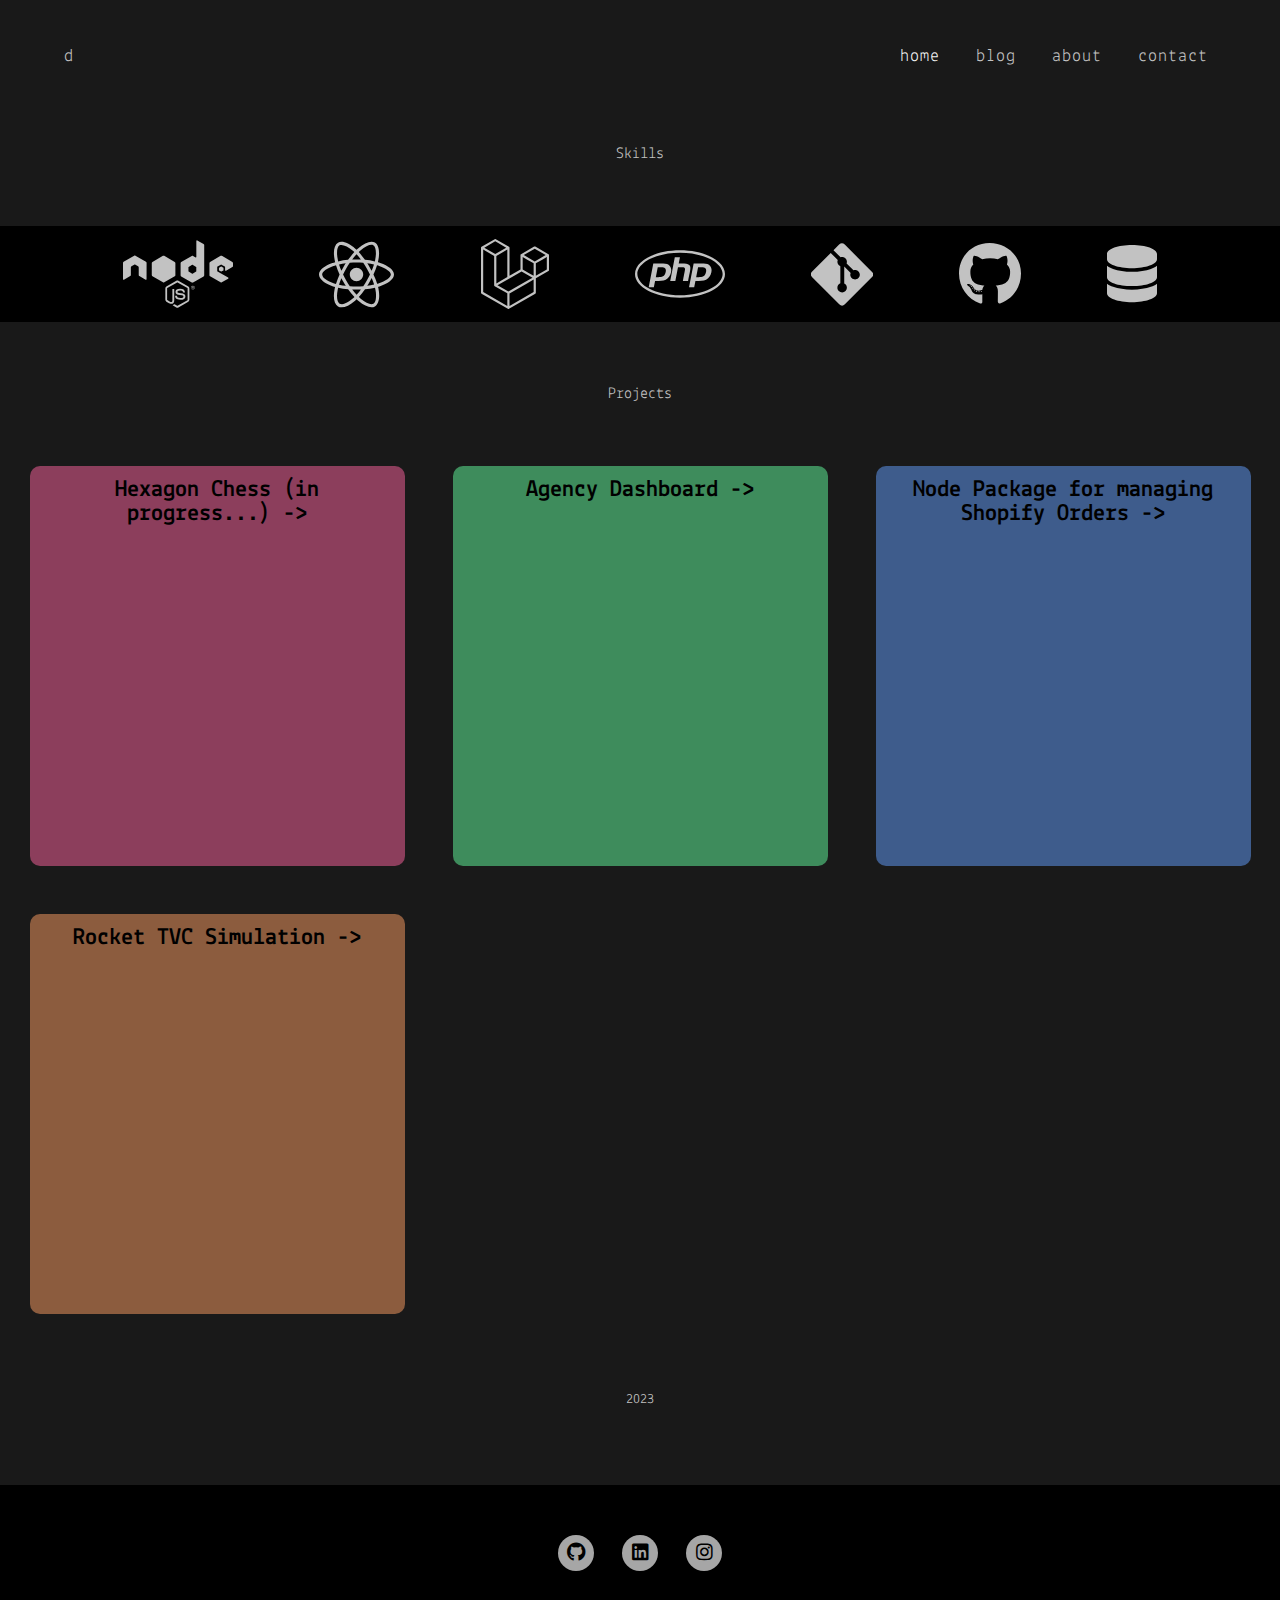
<file: index.html>
<!DOCTYPE html>
<html lang="en">
    <head>
        <meta charset="UTF-8" />
        <meta http-equiv="X-UA-Compatible" content="IE=edge" />
        <meta name="viewport" content="width=device-width, initial-scale=1.0" />
        <link rel="stylesheet" href="styles.css" />
        <link rel="stylesheet" href="header.css" />
        <link rel="stylesheet" href="footer.css" />
        <link
            rel="stylesheet"
            href="https://cdnjs.cloudflare.com/ajax/libs/font-awesome/5.15.3/css/all.min.css" />
        <script src="dataLoader.js"></script>
        <script defer src="navbarHandler.js"></script>
        <title>Davud (Fullstack Developer) - Portfolio</title>
    </head>
    <body>
        <header>
            <nav class="navbar">
                <div class="navbar-title">
                    <span class="navbar-title-text">d</span>
                </div>
                <div class="navbar-menu-container">
                    <div id="menu-button" class="menu-button">
                        <span>=</span>
                    </div>
                    <ul class="navbar-menu-links-list">
                        <li>
                            <a
                                class="navbar-menu-link link-active"
                                id="home-link"
                                href="index.html"
                                >home</a
                            >
                        </li>
                        <li>
                            <a
                                class="navbar-menu-link"
                                id="about-link"
                                href="blog.html"
                                >blog</a
                            >
                        </li>
                        <li>
                            <a
                                class="navbar-menu-link"
                                id="about-link"
                                href="about.html"
                                >about</a
                            >
                        </li>
                        <li>
                            <a
                                class="navbar-menu-link"
                                id="contact-link"
                                href="contact.html"
                                >contact</a
                            >
                        </li>
                    </ul>
                </div>
            </nav>
        </header>

        <main>
            <!-- SKILLS SECTION -->
            <section id="skills" class="skills-section fade-in">
                <div class="skills-section-container">
                    <div class="section-title">
                        <span>Skills</span>
                    </div>
                    <div class="skills-container">
                        <div class="skill-card">
                            <svg
                                xmlns="http://www.w3.org/2000/svg"
                                viewBox="0 0 640 512"
                                class="node-icon">
                                <path
                                    d="M316.3 452c-2.1 0-4.2-.6-6.1-1.6L291 439c-2.9-1.6-1.5-2.2-.5-2.5 3.8-1.3 4.6-1.6 8.7-4 .4-.2 1-.1 1.4.1l14.8 8.8c.5.3 1.3.3 1.8 0L375 408c.5-.3.9-.9.9-1.6v-66.7c0-.7-.3-1.3-.9-1.6l-57.8-33.3c-.5-.3-1.2-.3-1.8 0l-57.8 33.3c-.6.3-.9 1-.9 1.6v66.7c0 .6.4 1.2.9 1.5l15.8 9.1c8.6 4.3 13.9-.8 13.9-5.8v-65.9c0-.9.7-1.7 1.7-1.7h7.3c.9 0 1.7.7 1.7 1.7v65.9c0 11.5-6.2 18-17.1 18-3.3 0-6 0-13.3-3.6l-15.2-8.7c-3.7-2.2-6.1-6.2-6.1-10.5v-66.7c0-4.3 2.3-8.4 6.1-10.5l57.8-33.4c3.7-2.1 8.5-2.1 12.1 0l57.8 33.4c3.7 2.2 6.1 6.2 6.1 10.5v66.7c0 4.3-2.3 8.4-6.1 10.5l-57.8 33.4c-1.7 1.1-3.8 1.7-6 1.7zm46.7-65.8c0-12.5-8.4-15.8-26.2-18.2-18-2.4-19.8-3.6-19.8-7.8 0-3.5 1.5-8.1 14.8-8.1 11.9 0 16.3 2.6 18.1 10.6.2.8.8 1.3 1.6 1.3h7.5c.5 0 .9-.2 1.2-.5.3-.4.5-.8.4-1.3-1.2-13.8-10.3-20.2-28.8-20.2-16.5 0-26.3 7-26.3 18.6 0 12.7 9.8 16.1 25.6 17.7 18.9 1.9 20.4 4.6 20.4 8.3 0 6.5-5.2 9.2-17.4 9.2-15.3 0-18.7-3.8-19.8-11.4-.1-.8-.8-1.4-1.7-1.4h-7.5c-.9 0-1.7.7-1.7 1.7 0 9.7 5.3 21.3 30.6 21.3 18.5 0 29-7.2 29-19.8zm54.5-50.1c0 6.1-5 11.1-11.1 11.1s-11.1-5-11.1-11.1c0-6.3 5.2-11.1 11.1-11.1 6-.1 11.1 4.8 11.1 11.1zm-1.8 0c0-5.2-4.2-9.3-9.4-9.3-5.1 0-9.3 4.1-9.3 9.3 0 5.2 4.2 9.4 9.3 9.4 5.2-.1 9.4-4.3 9.4-9.4zm-4.5 6.2h-2.6c-.1-.6-.5-3.8-.5-3.9-.2-.7-.4-1.1-1.3-1.1h-2.2v5h-2.4v-12.5h4.3c1.5 0 4.4 0 4.4 3.3 0 2.3-1.5 2.8-2.4 3.1 1.7.1 1.8 1.2 2.1 2.8.1 1 .3 2.7.6 3.3zm-2.8-8.8c0-1.7-1.2-1.7-1.8-1.7h-2v3.5h1.9c1.6 0 1.9-1.1 1.9-1.8zM137.3 191c0-2.7-1.4-5.1-3.7-6.4l-61.3-35.3c-1-.6-2.2-.9-3.4-1h-.6c-1.2 0-2.3.4-3.4 1L3.7 184.6C1.4 185.9 0 188.4 0 191l.1 95c0 1.3.7 2.5 1.8 3.2 1.1.7 2.5.7 3.7 0L42 268.3c2.3-1.4 3.7-3.8 3.7-6.4v-44.4c0-2.6 1.4-5.1 3.7-6.4l15.5-8.9c1.2-.7 2.4-1 3.7-1 1.3 0 2.6.3 3.7 1l15.5 8.9c2.3 1.3 3.7 3.8 3.7 6.4v44.4c0 2.6 1.4 5.1 3.7 6.4l36.4 20.9c1.1.7 2.6.7 3.7 0 1.1-.6 1.8-1.9 1.8-3.2l.2-95zM472.5 87.3v176.4c0 2.6-1.4 5.1-3.7 6.4l-61.3 35.4c-2.3 1.3-5.1 1.3-7.4 0l-61.3-35.4c-2.3-1.3-3.7-3.8-3.7-6.4v-70.8c0-2.6 1.4-5.1 3.7-6.4l61.3-35.4c2.3-1.3 5.1-1.3 7.4 0l15.3 8.8c1.7 1 3.9-.3 3.9-2.2v-94c0-2.8 3-4.6 5.5-3.2l36.5 20.4c2.3 1.2 3.8 3.7 3.8 6.4zm-46 128.9c0-.7-.4-1.3-.9-1.6l-21-12.2c-.6-.3-1.3-.3-1.9 0l-21 12.2c-.6.3-.9.9-.9 1.6v24.3c0 .7.4 1.3.9 1.6l21 12.1c.6.3 1.3.3 1.8 0l21-12.1c.6-.3.9-.9.9-1.6v-24.3zm209.8-.7c2.3-1.3 3.7-3.8 3.7-6.4V192c0-2.6-1.4-5.1-3.7-6.4l-60.9-35.4c-2.3-1.3-5.1-1.3-7.4 0l-61.3 35.4c-2.3 1.3-3.7 3.8-3.7 6.4v70.8c0 2.7 1.4 5.1 3.7 6.4l60.9 34.7c2.2 1.3 5 1.3 7.3 0l36.8-20.5c2.5-1.4 2.5-5 0-6.4L550 241.6c-1.2-.7-1.9-1.9-1.9-3.2v-22.2c0-1.3.7-2.5 1.9-3.2l19.2-11.1c1.1-.7 2.6-.7 3.7 0l19.2 11.1c1.1.7 1.9 1.9 1.9 3.2v17.4c0 2.8 3.1 4.6 5.6 3.2l36.7-21.3zM559 219c-.4.3-.7.7-.7 1.2v13.6c0 .5.3 1 .7 1.2l11.8 6.8c.4.3 1 .3 1.4 0L584 235c.4-.3.7-.7.7-1.2v-13.6c0-.5-.3-1-.7-1.2l-11.8-6.8c-.4-.3-1-.3-1.4 0L559 219zm-254.2 43.5v-70.4c0-2.6-1.6-5.1-3.9-6.4l-61.1-35.2c-2.1-1.2-5-1.4-7.4 0l-61.1 35.2c-2.3 1.3-3.9 3.7-3.9 6.4v70.4c0 2.8 1.9 5.2 4 6.4l61.2 35.2c2.4 1.4 5.2 1.3 7.4 0l61-35.2c1.8-1 3.1-2.7 3.6-4.7.1-.5.2-1.1.2-1.7zm-74.3-124.9l-.8.5h1.1l-.3-.5zm76.2 130.2l-.4-.7v.9l.4-.2z" />
                            </svg>
                        </div>
                        <div class="skill-card">
                            <svg
                                xmlns="http://www.w3.org/2000/svg"
                                viewBox="0 0 512 512"
                                class="react-icon">
                                <path
                                    d="M418.2 177.2c-5.4-1.8-10.8-3.5-16.2-5.1.9-3.7 1.7-7.4 2.5-11.1 12.3-59.6 4.2-107.5-23.1-123.3-26.3-15.1-69.2.6-112.6 38.4-4.3 3.7-8.5 7.6-12.5 11.5-2.7-2.6-5.5-5.2-8.3-7.7-45.5-40.4-91.1-57.4-118.4-41.5-26.2 15.2-34 60.3-23 116.7 1.1 5.6 2.3 11.1 3.7 16.7-6.4 1.8-12.7 3.8-18.6 5.9C38.3 196.2 0 225.4 0 255.6c0 31.2 40.8 62.5 96.3 81.5 4.5 1.5 9 3 13.6 4.3-1.5 6-2.8 11.9-4 18-10.5 55.5-2.3 99.5 23.9 114.6 27 15.6 72.4-.4 116.6-39.1 3.5-3.1 7-6.3 10.5-9.7 4.4 4.3 9 8.4 13.6 12.4 42.8 36.8 85.1 51.7 111.2 36.6 27-15.6 35.8-62.9 24.4-120.5-.9-4.4-1.9-8.9-3-13.5 3.2-.9 6.3-1.9 9.4-2.9 57.7-19.1 99.5-50 99.5-81.7 0-30.3-39.4-59.7-93.8-78.4zM282.9 92.3c37.2-32.4 71.9-45.1 87.7-36 16.9 9.7 23.4 48.9 12.8 100.4-.7 3.4-1.4 6.7-2.3 10-22.2-5-44.7-8.6-67.3-10.6-13-18.6-27.2-36.4-42.6-53.1 3.9-3.7 7.7-7.2 11.7-10.7zM167.2 307.5c5.1 8.7 10.3 17.4 15.8 25.9-15.6-1.7-31.1-4.2-46.4-7.5 4.4-14.4 9.9-29.3 16.3-44.5 4.6 8.8 9.3 17.5 14.3 26.1zm-30.3-120.3c14.4-3.2 29.7-5.8 45.6-7.8-5.3 8.3-10.5 16.8-15.4 25.4-4.9 8.5-9.7 17.2-14.2 26-6.3-14.9-11.6-29.5-16-43.6zm27.4 68.9c6.6-13.8 13.8-27.3 21.4-40.6s15.8-26.2 24.4-38.9c15-1.1 30.3-1.7 45.9-1.7s31 .6 45.9 1.7c8.5 12.6 16.6 25.5 24.3 38.7s14.9 26.7 21.7 40.4c-6.7 13.8-13.9 27.4-21.6 40.8-7.6 13.3-15.7 26.2-24.2 39-14.9 1.1-30.4 1.6-46.1 1.6s-30.9-.5-45.6-1.4c-8.7-12.7-16.9-25.7-24.6-39s-14.8-26.8-21.5-40.6zm180.6 51.2c5.1-8.8 9.9-17.7 14.6-26.7 6.4 14.5 12 29.2 16.9 44.3-15.5 3.5-31.2 6.2-47 8 5.4-8.4 10.5-17 15.5-25.6zm14.4-76.5c-4.7-8.8-9.5-17.6-14.5-26.2-4.9-8.5-10-16.9-15.3-25.2 16.1 2 31.5 4.7 45.9 8-4.6 14.8-10 29.2-16.1 43.4zM256.2 118.3c10.5 11.4 20.4 23.4 29.6 35.8-19.8-.9-39.7-.9-59.5 0 9.8-12.9 19.9-24.9 29.9-35.8zM140.2 57c16.8-9.8 54.1 4.2 93.4 39 2.5 2.2 5 4.6 7.6 7-15.5 16.7-29.8 34.5-42.9 53.1-22.6 2-45 5.5-67.2 10.4-1.3-5.1-2.4-10.3-3.5-15.5-9.4-48.4-3.2-84.9 12.6-94zm-24.5 263.6c-4.2-1.2-8.3-2.5-12.4-3.9-21.3-6.7-45.5-17.3-63-31.2-10.1-7-16.9-17.8-18.8-29.9 0-18.3 31.6-41.7 77.2-57.6 5.7-2 11.5-3.8 17.3-5.5 6.8 21.7 15 43 24.5 63.6-9.6 20.9-17.9 42.5-24.8 64.5zm116.6 98c-16.5 15.1-35.6 27.1-56.4 35.3-11.1 5.3-23.9 5.8-35.3 1.3-15.9-9.2-22.5-44.5-13.5-92 1.1-5.6 2.3-11.2 3.7-16.7 22.4 4.8 45 8.1 67.9 9.8 13.2 18.7 27.7 36.6 43.2 53.4-3.2 3.1-6.4 6.1-9.6 8.9zm24.5-24.3c-10.2-11-20.4-23.2-30.3-36.3 9.6.4 19.5.6 29.5.6 10.3 0 20.4-.2 30.4-.7-9.2 12.7-19.1 24.8-29.6 36.4zm130.7 30c-.9 12.2-6.9 23.6-16.5 31.3-15.9 9.2-49.8-2.8-86.4-34.2-4.2-3.6-8.4-7.5-12.7-11.5 15.3-16.9 29.4-34.8 42.2-53.6 22.9-1.9 45.7-5.4 68.2-10.5 1 4.1 1.9 8.2 2.7 12.2 4.9 21.6 5.7 44.1 2.5 66.3zm18.2-107.5c-2.8.9-5.6 1.8-8.5 2.6-7-21.8-15.6-43.1-25.5-63.8 9.6-20.4 17.7-41.4 24.5-62.9 5.2 1.5 10.2 3.1 15 4.7 46.6 16 79.3 39.8 79.3 58 0 19.6-34.9 44.9-84.8 61.4zm-149.7-15c25.3 0 45.8-20.5 45.8-45.8s-20.5-45.8-45.8-45.8c-25.3 0-45.8 20.5-45.8 45.8s20.5 45.8 45.8 45.8z" />
                            </svg>
                        </div>
                        <div class="skill-card">
                            <svg
                                xmlns="http://www.w3.org/2000/svg"
                                viewBox="0 0 512 512"
                                class="laravel-icon">
                                <path
                                    d="M504.4,115.83a5.72,5.72,0,0,0-.28-.68,8.52,8.52,0,0,0-.53-1.25,6,6,0,0,0-.54-.71,9.36,9.36,0,0,0-.72-.94c-.23-.22-.52-.4-.77-.6a8.84,8.84,0,0,0-.9-.68L404.4,55.55a8,8,0,0,0-8,0L300.12,111h0a8.07,8.07,0,0,0-.88.69,7.68,7.68,0,0,0-.78.6,8.23,8.23,0,0,0-.72.93c-.17.24-.39.45-.54.71a9.7,9.7,0,0,0-.52,1.25c-.08.23-.21.44-.28.68a8.08,8.08,0,0,0-.28,2.08V223.18l-80.22,46.19V63.44a7.8,7.8,0,0,0-.28-2.09c-.06-.24-.2-.45-.28-.68a8.35,8.35,0,0,0-.52-1.24c-.14-.26-.37-.47-.54-.72a9.36,9.36,0,0,0-.72-.94,9.46,9.46,0,0,0-.78-.6,9.8,9.8,0,0,0-.88-.68h0L115.61,1.07a8,8,0,0,0-8,0L11.34,56.49h0a6.52,6.52,0,0,0-.88.69,7.81,7.81,0,0,0-.79.6,8.15,8.15,0,0,0-.71.93c-.18.25-.4.46-.55.72a7.88,7.88,0,0,0-.51,1.24,6.46,6.46,0,0,0-.29.67,8.18,8.18,0,0,0-.28,2.1v329.7a8,8,0,0,0,4,6.95l192.5,110.84a8.83,8.83,0,0,0,1.33.54c.21.08.41.2.63.26a7.92,7.92,0,0,0,4.1,0c.2-.05.37-.16.55-.22a8.6,8.6,0,0,0,1.4-.58L404.4,400.09a8,8,0,0,0,4-6.95V287.88l92.24-53.11a8,8,0,0,0,4-7V117.92A8.63,8.63,0,0,0,504.4,115.83ZM111.6,17.28h0l80.19,46.15-80.2,46.18L31.41,63.44Zm88.25,60V278.6l-46.53,26.79-33.69,19.4V123.5l46.53-26.79Zm0,412.78L23.37,388.5V77.32L57.06,96.7l46.52,26.8V338.68a6.94,6.94,0,0,0,.12.9,8,8,0,0,0,.16,1.18h0a5.92,5.92,0,0,0,.38.9,6.38,6.38,0,0,0,.42,1v0a8.54,8.54,0,0,0,.6.78,7.62,7.62,0,0,0,.66.84l0,0c.23.22.52.38.77.58a8.93,8.93,0,0,0,.86.66l0,0,0,0,92.19,52.18Zm8-106.17-80.06-45.32,84.09-48.41,92.26-53.11,80.13,46.13-58.8,33.56Zm184.52,4.57L215.88,490.11V397.8L346.6,323.2l45.77-26.15Zm0-119.13L358.68,250l-46.53-26.79V131.79l33.69,19.4L392.37,178Zm8-105.28-80.2-46.17,80.2-46.16,80.18,46.15Zm8,105.28V178L455,151.19l33.68-19.4v91.39h0Z" />
                            </svg>
                        </div>
                        <div class="skill-card">
                            <svg
                                xmlns="http://www.w3.org/2000/svg"
                                viewBox="0 0 640 512"
                                class="php-icon">
                                <path
                                    d="M320 104.5c171.4 0 303.2 72.2 303.2 151.5S491.3 407.5 320 407.5c-171.4 0-303.2-72.2-303.2-151.5S148.7 104.5 320 104.5m0-16.8C143.3 87.7 0 163 0 256s143.3 168.3 320 168.3S640 349 640 256 496.7 87.7 320 87.7zM218.2 242.5c-7.9 40.5-35.8 36.3-70.1 36.3l13.7-70.6c38 0 63.8-4.1 56.4 34.3zM97.4 350.3h36.7l8.7-44.8c41.1 0 66.6 3 90.2-19.1 26.1-24 32.9-66.7 14.3-88.1-9.7-11.2-25.3-16.7-46.5-16.7h-70.7L97.4 350.3zm185.7-213.6h36.5l-8.7 44.8c31.5 0 60.7-2.3 74.8 10.7 14.8 13.6 7.7 31-8.3 113.1h-37c15.4-79.4 18.3-86 12.7-92-5.4-5.8-17.7-4.6-47.4-4.6l-18.8 96.6h-36.5l32.7-168.6zM505 242.5c-8 41.1-36.7 36.3-70.1 36.3l13.7-70.6c38.2 0 63.8-4.1 56.4 34.3zM384.2 350.3H421l8.7-44.8c43.2 0 67.1 2.5 90.2-19.1 26.1-24 32.9-66.7 14.3-88.1-9.7-11.2-25.3-16.7-46.5-16.7H417l-32.8 168.7z" />
                            </svg>
                        </div>
                        <div class="skill-card">
                            <svg
                                xmlns="http://www.w3.org/2000/svg"
                                viewBox="0 0 448 512"
                                class="git-icon">
                                <path
                                    d="M439.55 236.05L244 40.45a28.87 28.87 0 0 0-40.81 0l-40.66 40.63 51.52 51.52c27.06-9.14 52.68 16.77 43.39 43.68l49.66 49.66c34.23-11.8 61.18 31 35.47 56.69-26.49 26.49-70.21-2.87-56-37.34L240.22 199v121.85c25.3 12.54 22.26 41.85 9.08 55a34.34 34.34 0 0 1-48.55 0c-17.57-17.6-11.07-46.91 11.25-56v-123c-20.8-8.51-24.6-30.74-18.64-45L142.57 101 8.45 235.14a28.86 28.86 0 0 0 0 40.81l195.61 195.6a28.86 28.86 0 0 0 40.8 0l194.69-194.69a28.86 28.86 0 0 0 0-40.81z" />
                            </svg>
                        </div>
                        <div class="skill-card">
                            <svg
                                xmlns="http://www.w3.org/2000/svg"
                                viewBox="0 0 496 512"
                                class="github-icon">
                                <path
                                    d="M165.9 397.4c0 2-2.3 3.6-5.2 3.6-3.3.3-5.6-1.3-5.6-3.6 0-2 2.3-3.6 5.2-3.6 3-.3 5.6 1.3 5.6 3.6zm-31.1-4.5c-.7 2 1.3 4.3 4.3 4.9 2.6 1 5.6 0 6.2-2s-1.3-4.3-4.3-5.2c-2.6-.7-5.5.3-6.2 2.3zm44.2-1.7c-2.9.7-4.9 2.6-4.6 4.9.3 2 2.9 3.3 5.9 2.6 2.9-.7 4.9-2.6 4.6-4.6-.3-1.9-3-3.2-5.9-2.9zM244.8 8C106.1 8 0 113.3 0 252c0 110.9 69.8 205.8 169.5 239.2 12.8 2.3 17.3-5.6 17.3-12.1 0-6.2-.3-40.4-.3-61.4 0 0-70 15-84.7-29.8 0 0-11.4-29.1-27.8-36.6 0 0-22.9-15.7 1.6-15.4 0 0 24.9 2 38.6 25.8 21.9 38.6 58.6 27.5 72.9 20.9 2.3-16 8.8-27.1 16-33.7-55.9-6.2-112.3-14.3-112.3-110.5 0-27.5 7.6-41.3 23.6-58.9-2.6-6.5-11.1-33.3 2.6-67.9 20.9-6.5 69 27 69 27 20-5.6 41.5-8.5 62.8-8.5s42.8 2.9 62.8 8.5c0 0 48.1-33.6 69-27 13.7 34.7 5.2 61.4 2.6 67.9 16 17.7 25.8 31.5 25.8 58.9 0 96.5-58.9 104.2-114.8 110.5 9.2 7.9 17 22.9 17 46.4 0 33.7-.3 75.4-.3 83.6 0 6.5 4.6 14.4 17.3 12.1C428.2 457.8 496 362.9 496 252 496 113.3 383.5 8 244.8 8zM97.2 352.9c-1.3 1-1 3.3.7 5.2 1.6 1.6 3.9 2.3 5.2 1 1.3-1 1-3.3-.7-5.2-1.6-1.6-3.9-2.3-5.2-1zm-10.8-8.1c-.7 1.3.3 2.9 2.3 3.9 1.6 1 3.6.7 4.3-.7.7-1.3-.3-2.9-2.3-3.9-2-.6-3.6-.3-4.3.7zm32.4 35.6c-1.6 1.3-1 4.3 1.3 6.2 2.3 2.3 5.2 2.6 6.5 1 1.3-1.3.7-4.3-1.3-6.2-2.2-2.3-5.2-2.6-6.5-1zm-11.4-14.7c-1.6 1-1.6 3.6 0 5.9 1.6 2.3 4.3 3.3 5.6 2.3 1.6-1.3 1.6-3.9 0-6.2-1.4-2.3-4-3.3-5.6-2z" />
                            </svg>
                        </div>
                        <div class="skill-card">
                            <svg
                                xmlns="http://www.w3.org/2000/svg"
                                viewBox="0 0 448 512"
                                class="db-icon">
                                <path
                                    d="M448 80v48c0 44.2-100.3 80-224 80S0 172.2 0 128V80C0 35.8 100.3 0 224 0S448 35.8 448 80zM393.2 214.7c20.8-7.4 39.9-16.9 54.8-28.6V288c0 44.2-100.3 80-224 80S0 332.2 0 288V186.1c14.9 11.8 34 21.2 54.8 28.6C99.7 230.7 159.5 240 224 240s124.3-9.3 169.2-25.3zM0 346.1c14.9 11.8 34 21.2 54.8 28.6C99.7 390.7 159.5 400 224 400s124.3-9.3 169.2-25.3c20.8-7.4 39.9-16.9 54.8-28.6V432c0 44.2-100.3 80-224 80S0 476.2 0 432V346.1z" />
                            </svg>
                        </div>
                    </div>
                </div>
            </section>

            <!-- PROJECTS SECTION -->
            <section id="projects" class="projects-section fade-in">
                <div class="projects-section-container">
                    <div class="section-title">
                        <span>Projects</span>
                    </div>
                    <div
                        id="projects-container"
                        class="projects-container"></div>
                </div>
            </section>
        </main>

        <!-- FOOTER -->
        <!-- ***** Footer Start ***** -->
        <div class="above-footer-text-container fade-in">
            <p class="copyright">2023</p>
        </div>
        <footer class="fade-in">
            <ul class="social">
                <li>
                    <a target="_blank" href="https://github.com/davud600"
                        ><i class="fab fa-github"></i
                    ></a>
                </li>
                <li>
                    <a
                        target="_blank"
                        href="https://www.linkedin.com/in/davudg/"
                        ><i class="fab fa-linkedin"></i
                    ></a>
                </li>
                <li>
                    <a target="_blank" href="#"
                        ><i class="fab fa-instagram"></i
                    ></a>
                </li>
            </ul>
        </footer>
    </body>
</html>
</file>
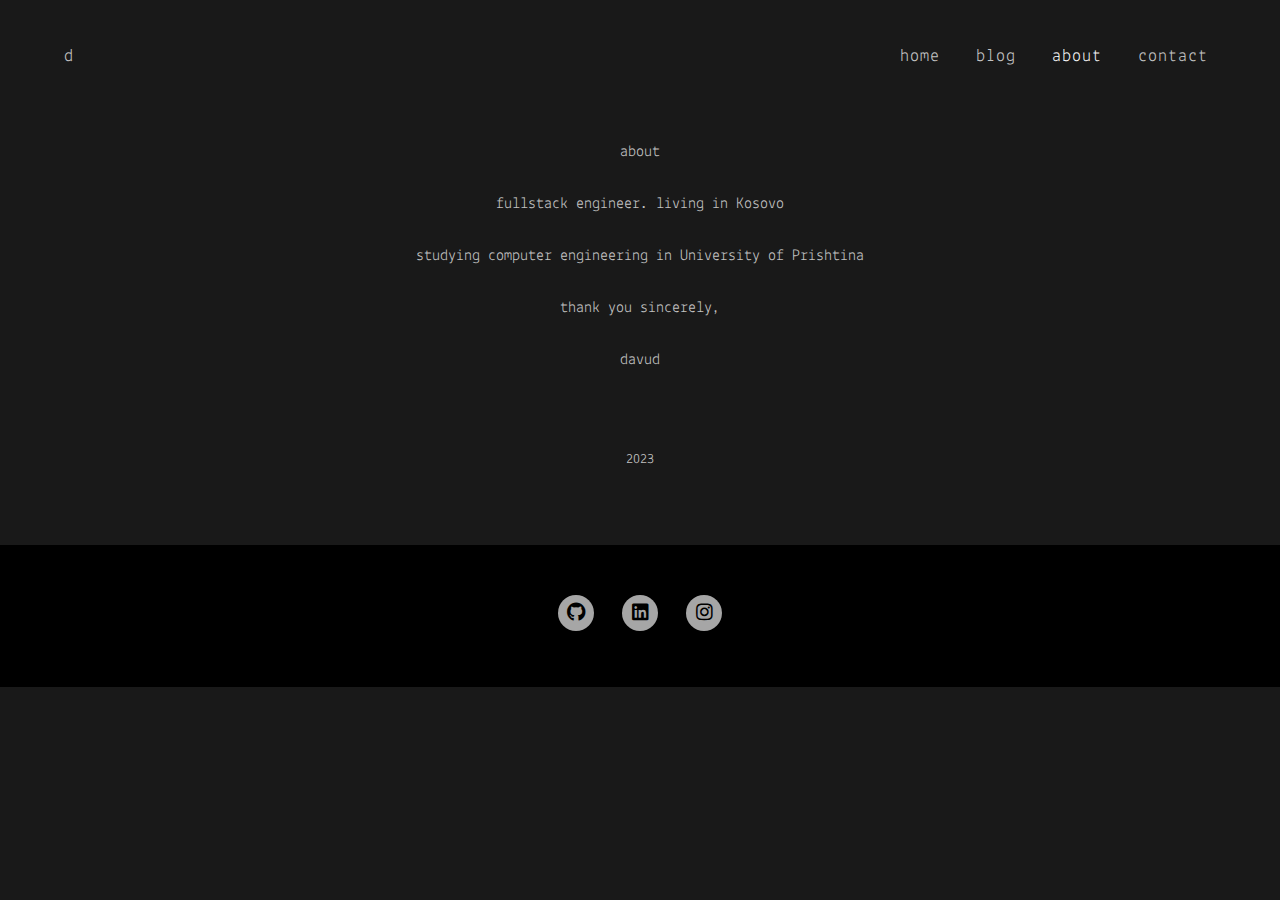
<file: about.html>
<!DOCTYPE html>
<html lang="en">
    <head>
        <meta charset="UTF-8" />
        <meta http-equiv="X-UA-Compatible" content="IE=edge" />
        <meta name="viewport" content="width=device-width, initial-scale=1.0" />
        <link rel="stylesheet" href="styles.css" />
        <link rel="stylesheet" href="header.css" />
        <link rel="stylesheet" href="footer.css" />
        <link
            rel="stylesheet"
            href="https://cdnjs.cloudflare.com/ajax/libs/font-awesome/5.15.3/css/all.min.css" />
        <script defer src="navbarHandler.js"></script>
        <title>Davud (Fullstack Engineer) - Portfolio</title>
    </head>
    <body>
        <header>
            <nav class="navbar">
                <div class="navbar-title">
                    <span class="navbar-title-text">d</span>
                </div>
                <div class="navbar-menu-container">
                    <div id="menu-button" class="menu-button">
                        <span>=</span>
                    </div>
                    <ul class="navbar-menu-links-list">
                        <li>
                            <a
                                class="navbar-menu-link"
                                id="home-link"
                                href="index.html"
                                >home</a
                            >
                        </li>
                        <li>
                            <a
                                class="navbar-menu-link"
                                id="about-link"
                                href="blog.html"
                                >blog</a
                            >
                        </li>
                        <li>
                            <a
                                class="navbar-menu-link link-active"
                                id="about-link"
                                href="about.html"
                                >about</a
                            >
                        </li>
                        <li>
                            <a
                                class="navbar-menu-link"
                                id="contact-link"
                                href="contact.html"
                                >contact</a
                            >
                        </li>
                    </ul>
                </div>
            </nav>
        </header>

        <section class="fade-in">
            <div class="about-text">
                <p class="about-text-paragraph">about</p>
                <p class="about-text-paragraph">
                    fullstack engineer. living in Kosovo
                </p>
                <p class="about-text-paragraph">
                    studying computer engineering in University of Prishtina
                </p>
                <p class="about-text-paragraph">thank you sincerely,</p>
                <p class="about-text-paragraph">davud</p>
            </div>
        </section>

        <!-- FOOTER -->
        <!-- ***** Footer Start ***** -->
        <div class="above-footer-text-container fade-in">
            <p class="copyright">2023</p>
        </div>
        <footer class="fade-in">
            <ul class="social">
                <li>
                    <a target="_blank" href="https://github.com/davud600"
                        ><i class="fab fa-github"></i
                    ></a>
                </li>
                <li>
                    <a
                        target="_blank"
                        href="https://www.linkedin.com/in/davudg/"
                        ><i class="fab fa-linkedin"></i
                    ></a>
                </li>
                <li>
                    <a target="_blank" href="#"
                        ><i class="fab fa-instagram"></i
                    ></a>
                </li>
            </ul>
        </footer>
    </body>
</html>
</file>
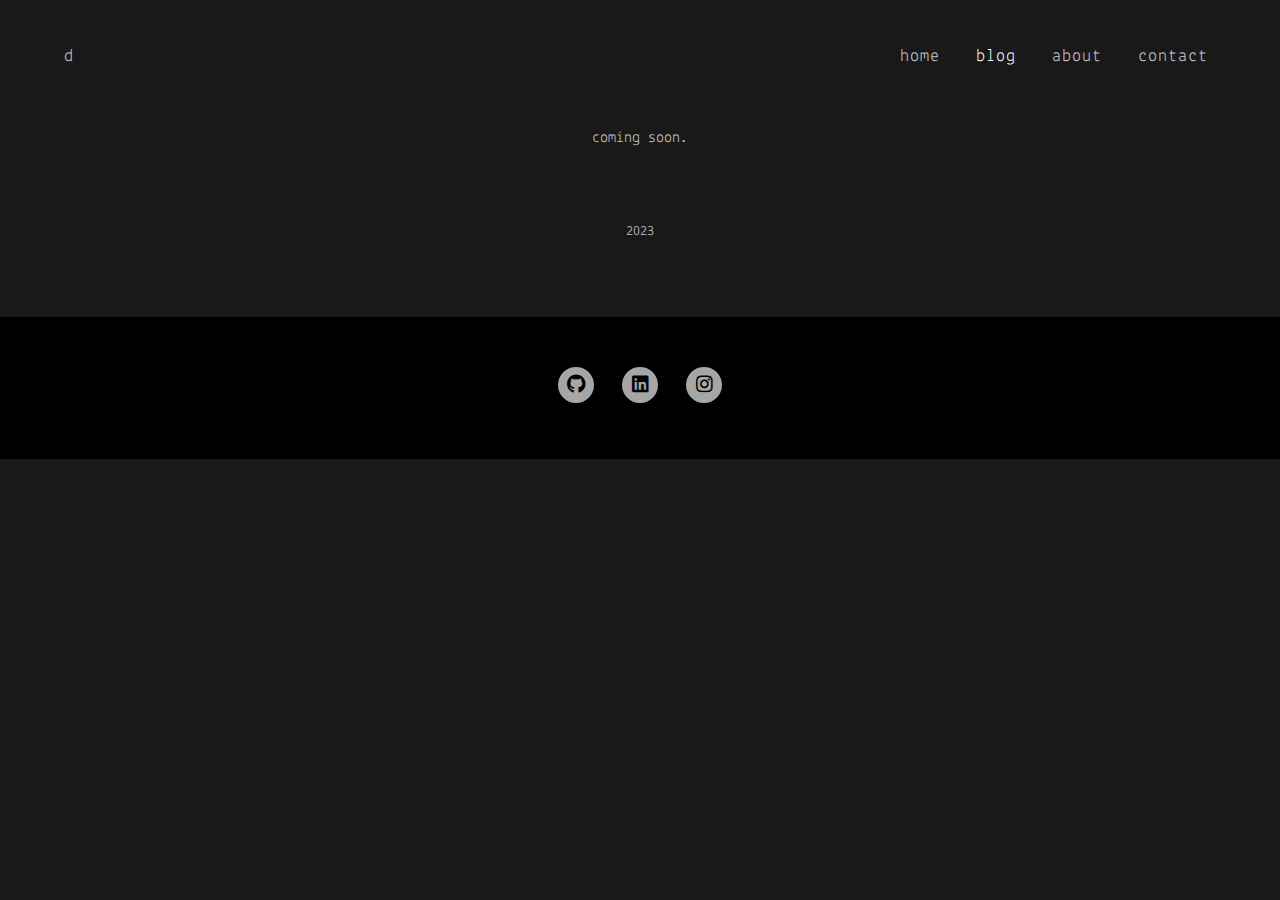
<file: blog.html>
<!DOCTYPE html>
<html lang="en">
    <head>
        <meta charset="UTF-8" />
        <meta http-equiv="X-UA-Compatible" content="IE=edge" />
        <meta name="viewport" content="width=device-width, initial-scale=1.0" />
        <link rel="stylesheet" href="styles.css" />
        <link rel="stylesheet" href="header.css" />
        <link rel="stylesheet" href="footer.css" />
        <link
            rel="stylesheet"
            href="https://cdnjs.cloudflare.com/ajax/libs/font-awesome/5.15.3/css/all.min.css" />
        <script defer src="navbarHandler.js"></script>
        <title>Davud (Fullstack Developer) - Portfolio</title>
    </head>
    <body>
        <header>
            <nav class="navbar">
                <div class="navbar-title">
                    <span class="navbar-title-text">d</span>
                </div>
                <div class="navbar-menu-container">
                    <div id="menu-button" class="menu-button">
                        <span>=</span>
                    </div>
                    <ul class="navbar-menu-links-list">
                        <li>
                            <a
                                class="navbar-menu-link"
                                id="home-link"
                                href="index.html"
                                >home</a
                            >
                        </li>
                        <li>
                            <a
                                class="navbar-menu-link link-active"
                                id="about-link"
                                href="blog.html"
                                >blog</a
                            >
                        </li>
                        <li>
                            <a
                                class="navbar-menu-link"
                                id="about-link"
                                href="about.html"
                                >about</a
                            >
                        </li>
                        <li>
                            <a
                                class="navbar-menu-link"
                                id="contact-link"
                                href="contact.html"
                                >contact</a
                            >
                        </li>
                    </ul>
                </div>
            </nav>
        </header>

        <section class="blog-section fade-in">
            <p>coming soon.</p>
        </section>

        <!-- FOOTER -->
        <!-- ***** Footer Start ***** -->
        <div class="above-footer-text-container fade-in">
            <p class="copyright">2023</p>
        </div>
        <footer class="fade-in">
            <ul class="social">
                <li>
                    <a target="_blank" href="https://github.com/davud600"
                        ><i class="fab fa-github"></i
                    ></a>
                </li>
                <li>
                    <a
                        target="_blank"
                        href="https://www.linkedin.com/in/davudg/"
                        ><i class="fab fa-linkedin"></i
                    ></a>
                </li>
                <li>
                    <a target="_blank" href="#"
                        ><i class="fab fa-instagram"></i
                    ></a>
                </li>
            </ul>
        </footer>
    </body>
</html>
</file>
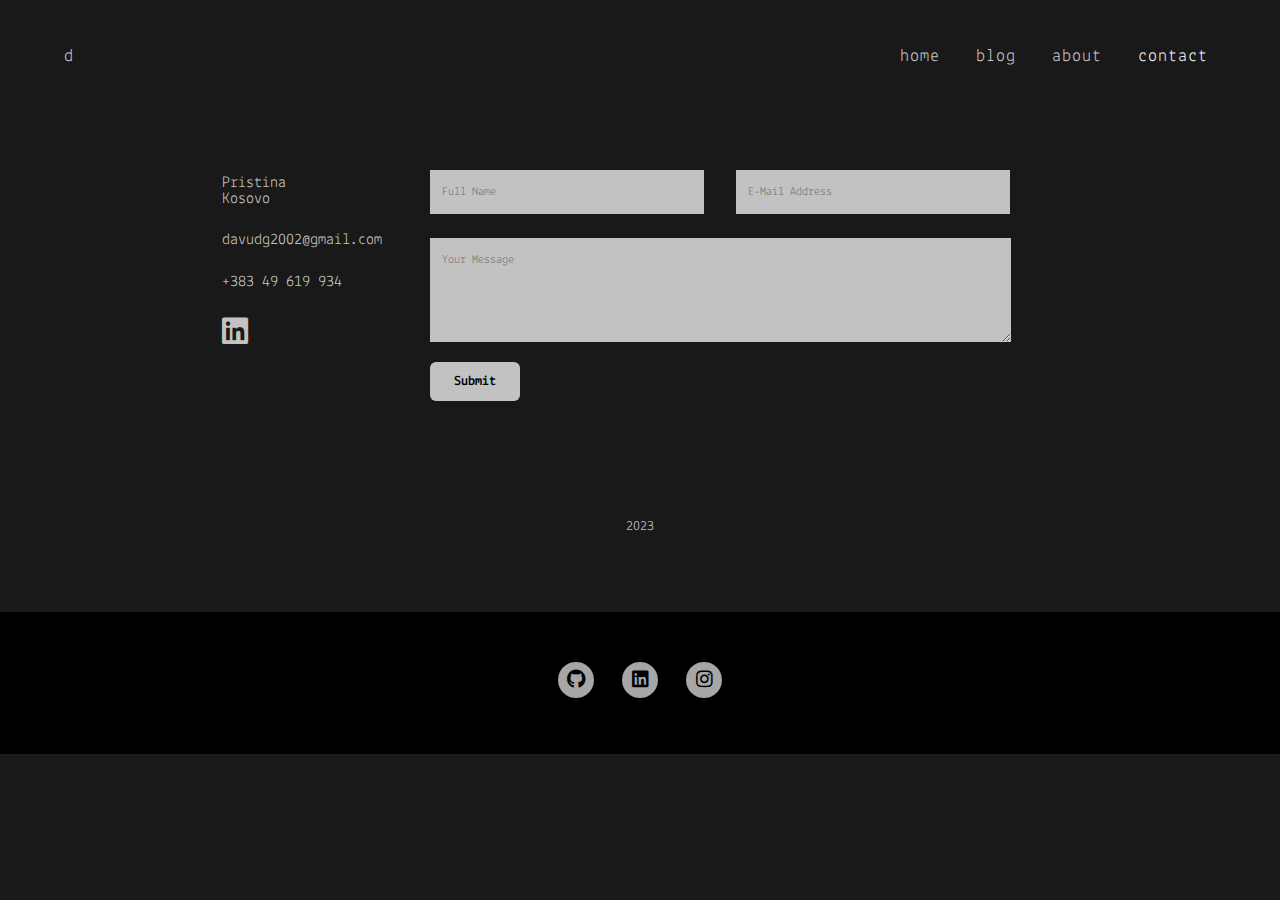
<file: contact.html>
<!DOCTYPE html>
<html lang="en">
    <head>
        <meta charset="UTF-8" />
        <meta http-equiv="X-UA-Compatible" content="IE=edge" />
        <meta name="viewport" content="width=device-width, initial-scale=1.0" />
        <link rel="stylesheet" href="styles.css" />
        <link rel="stylesheet" href="header.css" />
        <link rel="stylesheet" href="footer.css" />
        <link
            rel="stylesheet"
            href="https://cdnjs.cloudflare.com/ajax/libs/font-awesome/5.15.3/css/all.min.css" />
        <script defer src="navbarHandler.js"></script>
        <title>Davud (Fullstack Developer) - Portfolio</title>
    </head>
    <body>
        <header>
            <nav class="navbar">
                <div class="navbar-title">
                    <span class="navbar-title-text">d</span>
                </div>
                <div class="navbar-menu-container">
                    <div id="menu-button" class="menu-button">
                        <span>=</span>
                    </div>
                    <ul class="navbar-menu-links-list">
                        <li>
                            <a
                                class="navbar-menu-link"
                                id="home-link"
                                href="index.html"
                                >home</a
                            >
                        </li>
                        <li>
                            <a
                                class="navbar-menu-link"
                                id="about-link"
                                href="blog.html"
                                >blog</a
                            >
                        </li>
                        <li>
                            <a
                                class="navbar-menu-link"
                                id="about-link"
                                href="about.html"
                                >about</a
                            >
                        </li>
                        <li>
                            <a
                                class="navbar-menu-link link-active"
                                id="contact-link"
                                href="contact.html"
                                >contact</a
                            >
                        </li>
                    </ul>
                </div>
            </nav>
        </header>

        <section class="contact-section fade-in">
            <div class="contact-section-container">
                <div class="contact-info-form-container">
                    <div class="contact-info">
                        <div class="info-box">
                            <span>Pristina</span><br />
                            <span>Kosovo</span>
                        </div>
                        <br />
                        <div class="info-box">
                            <span>davudg2002@gmail.com</span>
                        </div>
                        <br />
                        <div class="info-box">
                            <span>+383 49 619 934</span>
                        </div>
                        <br />
                        <div class="info-box">
                            <a
                                target="_blank"
                                href="https://www.linkedin.com/in/davudg/"
                                ><i class="fab fa-linkedin info-box-icon"></i
                            ></a>
                        </div>
                    </div>
                    <form
                        action="https://formsubmit.co/davudg2002@gmail.com"
                        method="POST">
                        <div class="name-and-email-container">
                            <div class="input-container">
                                <input
                                    class="input-field"
                                    placeholder="Full Name"
                                    type="text"
                                    name="name"
                                    id="name"
                                    required />
                            </div>
                            <div class="input-container">
                                <input
                                    class="input-field"
                                    placeholder="E-Mail Address"
                                    type="email"
                                    name="email"
                                    id="email"
                                    required />
                            </div>
                        </div>
                        <br />
                        <div class="input-container">
                            <textarea
                                placeholder="Your Message"
                                name="message"
                                id="message"
                                rows="6"
                                required></textarea>
                        </div>
                        <br />
                        <div>
                            <input class="button submit-button" type="submit" />
                        </div>
                    </form>
                    <div></div>
                </div>
            </div>
        </section>

        <!-- FOOTER -->
        <!-- ***** Footer Start ***** -->
        <div class="above-footer-text-container fade-in">
            <p class="copyright">2023</p>
        </div>
        <footer class="fade-in">
            <ul class="social">
                <li>
                    <a target="_blank" href="https://github.com/davud600"
                        ><i class="fab fa-github"></i
                    ></a>
                </li>
                <li>
                    <a
                        target="_blank"
                        href="https://www.linkedin.com/in/davudg/"
                        ><i class="fab fa-linkedin"></i
                    ></a>
                </li>
                <li>
                    <a target="_blank" href="#"
                        ><i class="fab fa-instagram"></i
                    ></a>
                </li>
            </ul>
        </footer>
    </body>
</html>
</file>
<file: styles.css>
@import url("https://fonts.googleapis.com/css2?family=Lekton&display=swap");

* {
    font-family: "Lekton", sans-serif;
}
html {
    scroll-behavior: smooth;
}

body {
    /* background-color: rgb(94, 128, 238); */
    background-color: #191919;
    padding: 0;
    margin: 0;
    overflow-x: hidden;
}

a {
    text-decoration: none;
}

a,
span,
p,
h1,
h2,
h3,
h4 {
    color: #c2c2c2;
}

.hidden {
    display: none;
}

.fade-in {
    animation: fadeIn 555ms;
}

.section-title {
    margin-bottom: 4rem;
}

@keyframes fadeIn {
    0% {
        opacity: 0;
    }
    100% {
        opacity: 1;
    }
}

.button {
    transition: all 100ms;
    background-color: rgba(255, 255, 255, 0.5);
    padding: 0.75rem 1.5rem;
    font-weight: bold;
    border-radius: 6px;
    border: none;
}
.button:hover {
    transition: all 100ms;
    background-color: rgba(255, 255, 255, 0.75);
}

/* ---- ABOUT ---- */
.about-text {
    text-align: center;
    columns: black;
    font-size: 16px;
    padding: 0 0.5rem;
}
.about-text-paragraph {
    margin-top: 1.5rem;
    margin-bottom: 1.5rem;
    line-height: 28px;
}

/* ---- SKILLS ---- */
.skills-section {
    margin-top: 2rem;
}

.skills-section-container {
    display: flex;
    flex-direction: column;
    text-align: center;
}

.skills-container {
    display: grid;
    grid-template-columns: auto auto auto auto auto auto auto;
    gap: 0rem;
    padding: 0.25rem 5rem;
    margin: 0rem 0 3rem 0;
    background-color: black;
}

.skill-card {
    display: flex;
    flex-direction: column;
    justify-content: center;
    margin: auto;
    opacity: 1;
    fill: #c2c2c2;
}

.node-icon {
    width: 110px;
}
.react-icon {
    width: 75px;
}
.laravel-icon {
    width: 70px;
}
.db-icon {
    width: 50px;
}
.php-icon {
    width: 90px;
}
.git-icon {
    width: 62px;
}
.github-icon {
    width: 62px;
}

/* ---- PROJECTS SECTION ---- */

.projects-section {
    margin-top: 1rem;
}

.projects-section-container {
    text-align: center;
    padding: 0 3rem;
}

.projects-container {
    display: grid;
    gap: 3rem;
    justify-content: center;
    grid-template-columns: 375px 375px 375px;
}

.project-description {
    font-size: 16px;
    color: white;
    margin: 0.25rem 0.5rem;
}

.project-title {
    margin: 0.75rem;
    color: black;
}

.project-card,
.project-card-overlay {
    transition: all 200ms;
    transition-timing-function: ease-in;
    height: 400px;
    border-radius: 10px;
    cursor: pointer;
}

.project-card-overlay {
    position: absolute;
    z-index: 1;
    background-color: black;
    opacity: 0.25;
    display: flex;
    flex-direction: column;
    justify-content: end;
}

@media (hover: hover) {
    .project-card-overlay {
        opacity: 0;
    }
}

.project-card-overlay:hover {
    opacity: 0.25;
}

.project-red {
    background-color: rgb(140, 62, 92);
}

.project-orange {
    background-color: rgb(140, 92, 62);
}

.project-green {
    background-color: rgb(62, 140, 92);
}

.project-yellow {
    background-color: rgb(140, 140, 92);
}

.project-blue {
    background-color: rgb(62, 92, 140);
}

@media (max-width: 1200px) {
    .projects-container {
        gap: 3rem;
        grid-template-columns: 400px 400px;
    }

    .project-card,
    .project-card-overlay {
        transition: all 200ms;
        transition-timing-function: ease-in;
        height: 426px;
        border-radius: 10px;
        cursor: pointer;
    }
}

@media (max-width: 840px) {
    .projects-container {
        gap: 3rem;
        grid-template-columns: 375px;
    }

    .project-card,
    .project-card-overlay {
        transition: all 200ms;
        transition-timing-function: ease-in;
        height: 400px;
        border-radius: 10px;
        cursor: pointer;
    }
}

/* ---- BLOG SECTION ---- */
.blog-section {
    text-align: center;
}

/* ---- CONTACT SECTION ---- */
.contact-section {
    margin-top: 1rem;
    display: flex;
    justify-content: center;
}

.contact-section-container {
    display: flex;
    flex-direction: column;
    text-align: center;
}

.contact-info-form-container {
    transition: all 100ms;
    display: flex;
    flex-direction: row;
    justify-content: space-between;
    margin: 2.5rem 0;
    gap: 3rem;
}

.contact-info {
    display: flex;
    flex-direction: column;
    text-align: start;
    font-size: 16px;
}

.info-box {
    transition: all 100ms;
    margin-top: 0.3rem;
    margin-bottom: 0.3rem;
}

.info-box-icon {
    font-size: 30px;
    color: #c2c2c2;
    padding-bottom: 1rem;
}

/* --- Form --- */
form {
    transition: all 100ms;
    display: flex;
    flex-direction: column;
    text-align: start;
    width: 100%;
}

.input-field,
textarea {
    transition: all 100ms;
    font-size: 12px;
    padding: 1rem 0.75rem;
    border: none;
    width: 250px;
    background-color: #c2c2c2;
    color: white;
}
.input-field:focus,
textarea:focus {
    transition: all 100ms;
    background-color: rgb(0, 0, 0);
}

textarea {
    margin-top: 0.5rem;
    width: 96%;
}

.name-and-email-container {
    display: flex;
    flex-direction: row;
    gap: 2rem;
}

.submit-button {
    transition: all 250ms ease-out;
    font-size: 14px;
    cursor: pointer;
    background-color: #c2c2c2;
}
.submit-button:hover {
    transition: all 250ms ease-out;
    background-color: white;
}

@media (max-width: 1000px) {
    .contact-section {
        padding-bottom: 3.5rem;
    }
    .contact-info-form-container {
        transition: all 100ms;
        gap: 1rem;
    }
    form {
        transition: all 100ms;
        width: 100%;
    }
    .input-field,
    textarea {
        transition: all 100ms;
        font-size: 12px;
        padding: 1rem 0.75rem;
        width: 140px;
    }
    textarea {
        margin-top: 0.5rem;
        width: 94%;
    }

    .skills-container {
        gap: 0.5rem;
        padding: 0.25rem 1.5rem;
    }
    .node-icon {
        width: 88px;
    }
    .react-icon {
        width: 60px;
    }
    .laravel-icon {
        width: 56px;
    }
    .db-icon {
        width: 40px;
    }
    .php-icon {
        width: 72px;
    }
    .git-icon {
        width: 50px;
    }
    .github-icon {
        width: 50px;
    }
}

@media (max-width: 700px) {
    .contact-info-form-container {
        transition: all 100ms;
        flex-direction: column;
        gap: 1rem;
    }
    form {
        transition: all 100ms;
        width: 100%;
    }
    .input-field,
    textarea {
        transition: all 100ms;
        font-size: 12px;
        padding: 0.75rem 0.5rem;
        width: 70vw;
    }
    textarea {
        margin-top: 0.5rem;
    }
    .name-and-email-container {
        flex-direction: column;
    }

    .skills-container {
        gap: 0.25rem;
        padding: 0.25rem;
    }
    .node-icon {
        width: 56px;
    }
    .react-icon {
        width: 38px;
    }
    .laravel-icon {
        width: 35px;
    }
    .db-icon {
        width: 25px;
    }
    .php-icon {
        width: 45px;
    }
    .git-icon {
        width: 32px;
    }
    .github-icon {
        width: 32px;
    }
}
</file>
<file: header.css>
.navbar {
    display: flex;
    justify-content: space-between;
    padding: 2rem 4rem;
}

.navbar-title {
    margin-top: 1rem;
}
.navbar-title-text {
    font-size: 18px;
}

.menu-button {
    display: none;
    cursor: pointer;
    margin-top: 0.75rem;
    background-color: transparent;
    border: none;
    padding: 0;
    font-size: 65px;
    width: 35px;
    height: 35px;
    transition: all 100ms;
}

.menu-button span {
    -webkit-user-select: none; /* Safari */
    -moz-user-select: none; /* Firefox */
    -ms-user-select: none; /* IE10+/Edge */
    user-select: none; /* Standard */
}

.menu-button:hover {
    color: white;
    transition: all 100ms;
}

.navbar-menu-container {
    display: flex;
    flex-direction: column;
    align-items: end;
}

.navbar-menu-links-list {
    transition: all 100ms;
    display: flex;
    flex-direction: row;
    gap: 1.25rem;
    text-decoration: none;
    list-style: none;
}

@media (max-width: 700px) {
    .menu-button {
        display: flex;
        justify-content: center;
        align-items: center;
    }

    .navbar-menu-links-list {
        display: none;
        flex-direction: column;
        text-align: end;
        margin: 3rem 0 0 0;
    }
}

.navbar-menu-link {
    font-size: 18px;
    font-weight: lighter;
    letter-spacing: 1px;
    /* color: black; */
    transition: all 100ms;
    padding: 0.75rem 0.5rem;
}

.navbar-menu-link:hover {
    transition: all 100ms;
    color: rgba(255, 255, 255, 0.95);
}

.link-active {
    color: rgba(255, 255, 255, 0.95);
}

.search-icon {
    padding-left: 1rem;
    padding-right: 1rem;
}
</file>
<file: footer.css>
footer {
    background-color: black;
    padding-top: 40px;
    padding-bottom: 40px;
}

footer .social {
    overflow: hidden;
    margin-top: 10px;
    text-align: center;
}

.social {
    padding: 0;
}

footer .social li {
    margin: 0px 10px;
    display: inline-block;
}

footer .social li a {
    color: #5f6c5a;
    text-align: center;
    background-color: rgba(255, 255, 255, 0.65);
    color: black;
    width: 36px;
    height: 36px;
    line-height: 40px;
    border-radius: 50%;
    display: inline-block;
    font-size: 19px;
    -webkit-transition: all 0.1s ease 0s;
    -moz-transition: all 0.1s ease 0s;
    -o-transition: all 0.1s ease 0s;
    transition: all 0.1s ease 0s;
}

footer .social li a:hover {
    background-color: rgba(255, 255, 255, 0.35);
    color: #fff;
}

.copyright {
    text-align: center;
    margin-top: 0px;
    padding-top: 30px;
    padding-bottom: 30px;
    font-weight: 400;
    font-size: 14px;
    margin-bottom: 0;
}

.above-footer-text-container {
    margin: 3rem 0;
    display: flex;
    justify-content: center;
}
</file>
